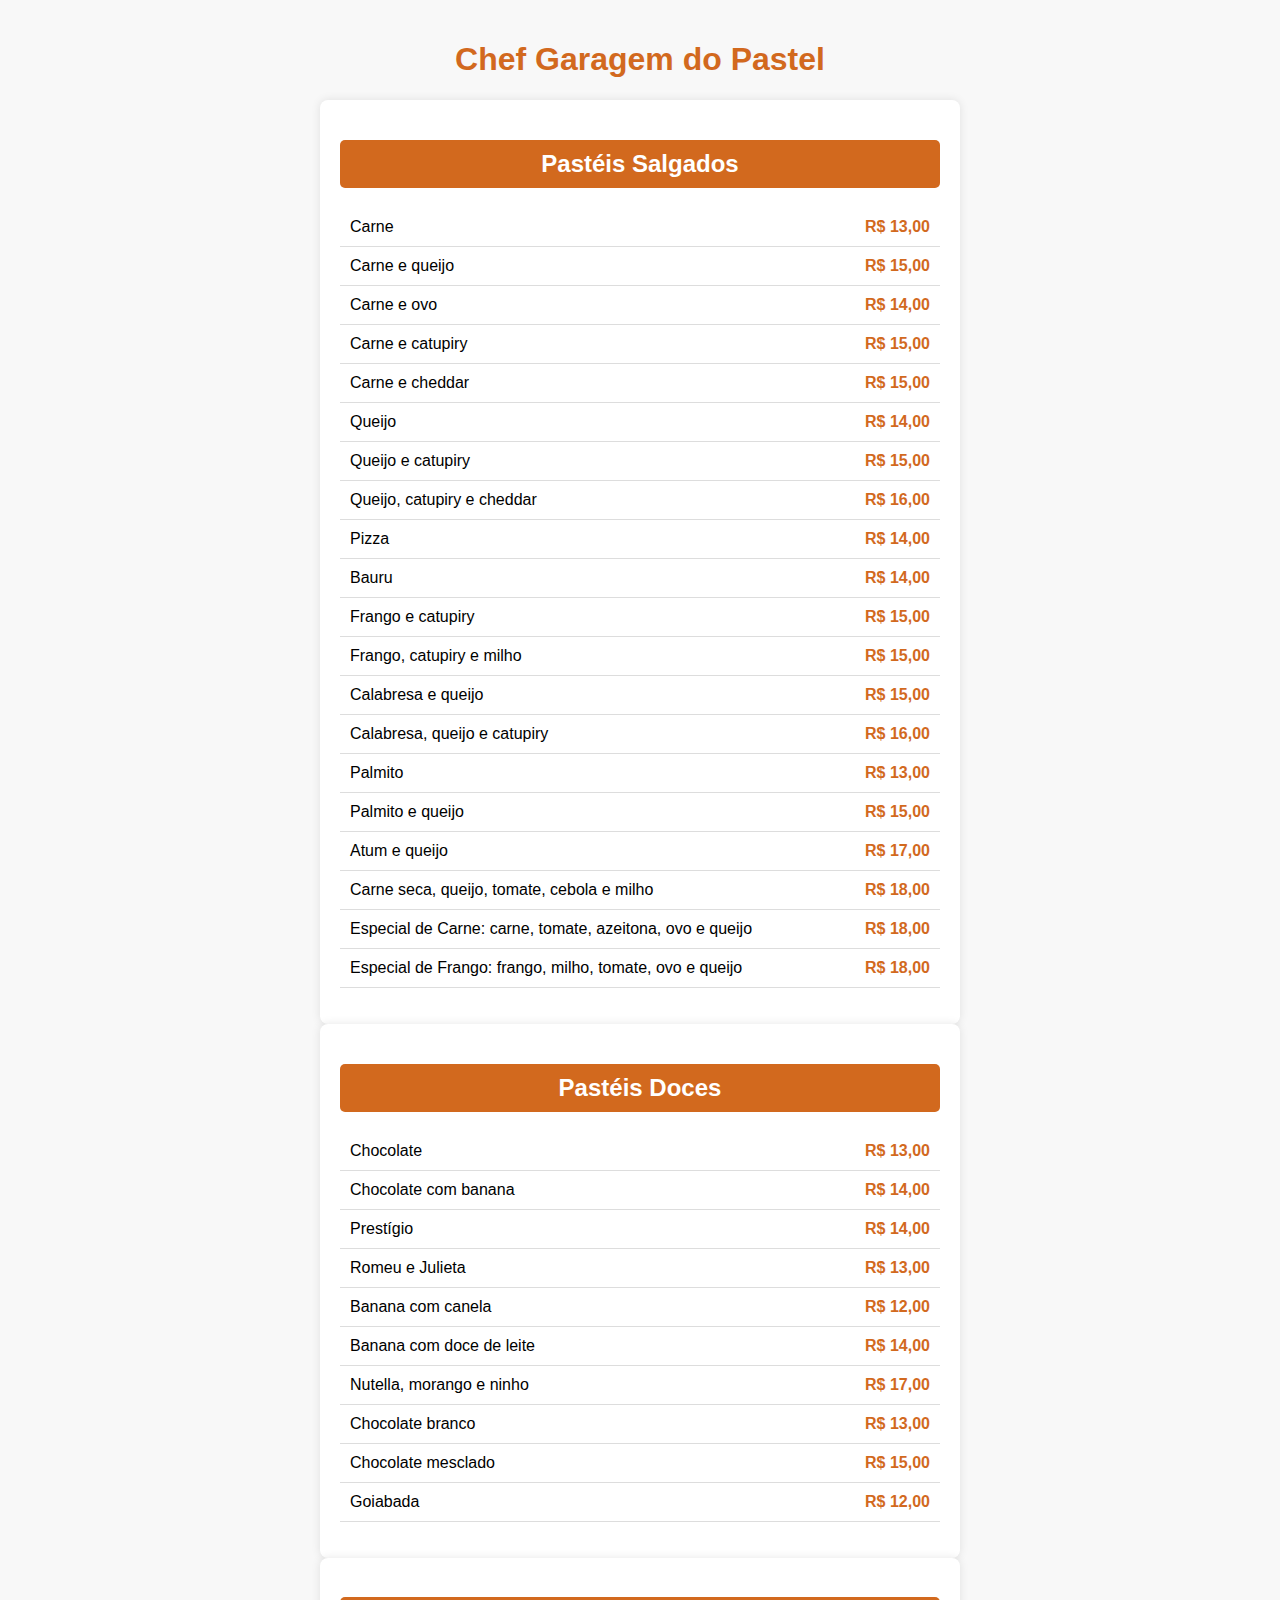
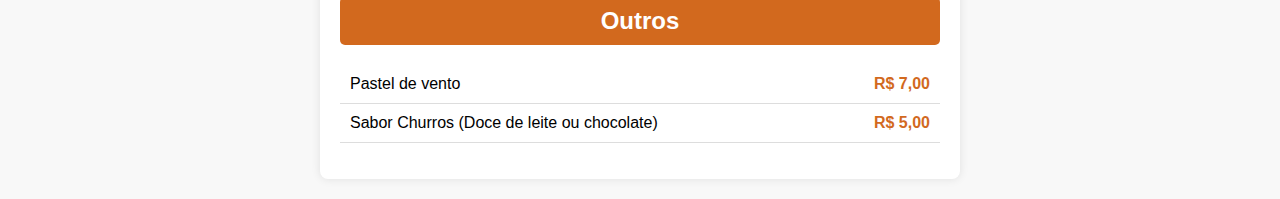
<file: Site-MenuDigital/index.html>
<!DOCTYPE html>
<html lang="pt-br">
<head>
    <meta charset="UTF-8">
    <meta name="viewport" content="width=device-width, initial-scale=1.0">
    <title>Cardápio - Chef Caragem do Pastel</title>
    <link rel="stylesheet" href="style.css">
</head>
<body>

    <h1>Chef Garagem do Pastel</h1>

    <div class="cardapio">
    <h2>Pastéis Salgados</h2>
    <ul>
        <li>Carne <span class="preco">R$ 13,00</span></li>
        <li>Carne e queijo <span class="preco">R$ 15,00</span></li>
        <li>Carne e ovo <span class="preco">R$ 14,00</span></li>
        <li>Carne e catupiry <span class="preco">R$ 15,00</span></li>
        <li>Carne e cheddar <span class="preco">R$ 15,00</span></li>
        <li>Queijo <span class="preco">R$ 14,00</span></li>
        <li>Queijo e catupiry <span class="preco">R$ 15,00</span></li>
        <li>Queijo, catupiry e cheddar <span class="preco">R$ 16,00</span></li>
        <li>Pizza <span class="preco">R$ 14,00</span></li>
        <li>Bauru <span class="preco">R$ 14,00</span></li>
        <li>Frango e catupiry <span class="preco">R$ 15,00</span></li>
        <li>Frango, catupiry e milho <span class="preco">R$ 15,00</span></li>
        <li>Calabresa e queijo <span class="preco">R$ 15,00</span></li>
        <li>Calabresa, queijo e catupiry <span class="preco">R$ 16,00</span></li>
        <li>Palmito <span class="preco">R$ 13,00</span></li>
        <li>Palmito e queijo <span class="preco">R$ 15,00</span></li>
        <li>Atum e queijo <span class="preco">R$ 17,00</span></li>
        <li>Carne seca, queijo, tomate, cebola e milho <span class="preco">R$ 18,00</span></li>
        <li>Especial de Carne: carne, tomate, azeitona, ovo e queijo <span class="preco">R$ 18,00</span></li>
        <li>Especial de Frango: frango, milho, tomate, ovo e queijo <span class="preco">R$ 18,00</span></li>
    </ul>
    </div>

    <div class="cardapio">
    <h2>Pastéis Doces</h2>
    <ul>
        <li>Chocolate <span class="preco">R$ 13,00</span></li>
        <li>Chocolate com banana <span class="preco">R$ 14,00</span></li>
        <li>Prestígio <span class="preco">R$ 14,00</span></li>
        <li>Romeu e Julieta <span class="preco">R$ 13,00</span></li>
        <li>Banana com canela <span class="preco">R$ 12,00</span></li>
        <li>Banana com doce de leite <span class="preco">R$ 14,00</span></li>
        <li>Nutella, morango e ninho <span class="preco">R$ 17,00</span></li>
        <li>Chocolate branco <span class="preco">R$ 13,00</span></li>
        <li>Chocolate mesclado <span class="preco">R$ 15,00</span></li>
        <li>Goiabada <span class="preco">R$ 12,00</span></li>
    </ul>
    </div>

    <div class="cardapio">
    <h2>Outros</h2>
    <ul>
        <li>Pastel de vento <span class="preco">R$ 7,00</span></li>
        <li>Sabor Churros (Doce de leite ou chocolate) <span class="preco">R$ 5,00</span></li>
    </ul>
    </div>

</body>
</html>
</file>
<file: Site-MenuDigital/style.css>
body{
    font-family: Arial, sans-serif;
    background-color: #f8f8f8;
    margin: 0;
    padding: 20px;
    text-align: center;
}
h1{
    color: #d2691e;
}
.cardapio{
    max-width: 600px;
    margin: 0 auto;
    background: #fff;
    padding: 20px;
    border-radius: 8px;
    box-shadow: 0 0 10px rgba(0, 0, 0, 0.1);
}
h2{
    background-color: #d2691e;
    color: #fff;
    padding: 10px;
    border-radius: 5px;
}
ul{
    list-style: none;
    padding: 0;
}
li{
    padding: 10px;
    border-bottom: 1px solid #ddd;
    display: flex;
    justify-content: space-between;
}
.preco{
    font-weight: bold;
    color: #d2691e;
}
</file>
